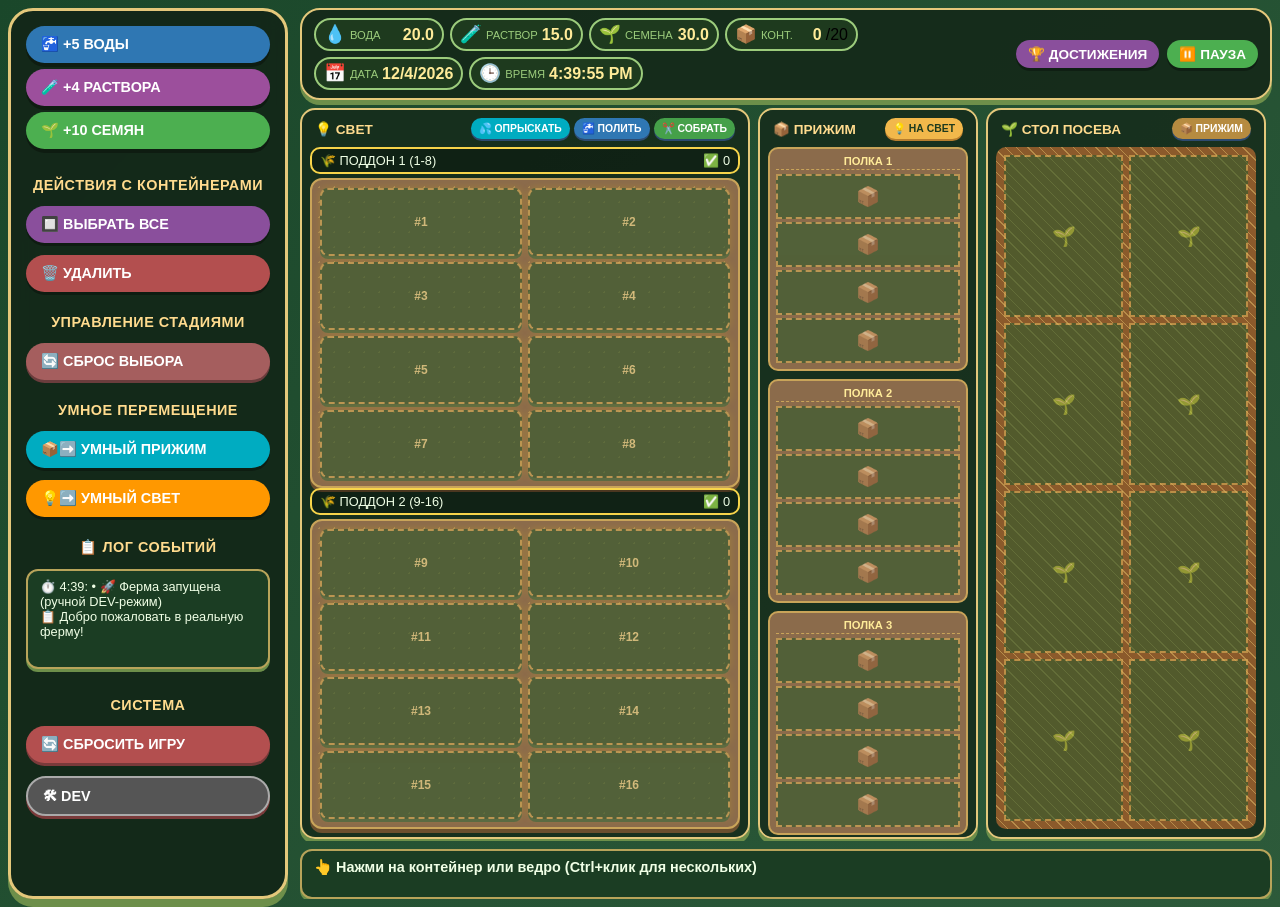
<file: index.html>
<!DOCTYPE html>
<html lang="ru">
<head>
    <meta charset="UTF-8">
    <meta name="viewport" content="width=device-width, initial-scale=1.0, maximum-scale=1.0, user-scalable=no">
    <title>🌾 ПШЕНИЧНАЯ ФЕРМА</title>
    <link rel="stylesheet" href="style.css">
</head>
<body>
<div class="container">
    <!-- Левая панель управления -->
    <div class="sidebar-left">
        <div class="resources-buttons">
            <button class="resource-add-btn water" id="addWaterBtn">🚰 +5 ВОДЫ</button>
            <button class="resource-add-btn solution" id="addSolutionBtn">🧪 +4 РАСТВОРА</button>
            <button class="resource-add-btn seeds" id="addSeedsBtn">🌱 +10 СЕМЯН</button>
        </div>

        <div class="section-title">ДЕЙСТВИЯ С КОНТЕЙНЕРАМИ</div>
        <button class="btn-action" id="selectAllBtn">🔲 ВЫБРАТЬ ВСЕ</button>
        <button class="btn-action delete" id="deleteSelectedBtn">🗑️ УДАЛИТЬ</button>

        <div class="section-title">УПРАВЛЕНИЕ СТАДИЯМИ</div>
        <button class="btn-stage reset" id="resetStageBtn"><span>🔄</span> СБРОС ВЫБОРА</button>

        <div class="section-title">УМНОЕ ПЕРЕМЕЩЕНИЕ</div>
        <button class="btn-smart" id="smartPressBtn"><span>📦➡️</span> УМНЫЙ ПРИЖИМ</button>
        <button class="btn-smart" id="smartLightBtn"><span>💡➡️</span> УМНЫЙ СВЕТ</button>

        <div class="section-title">📋 ЛОГ СОБЫТИЙ</div>
        <div class="log-panel" id="logPanel">Добро пожаловать в ферму!</div>

        <div class="section-title">СИСТЕМА</div>
        <button class="btn-system" id="resetGameBtn"><span>🔄</span> СБРОСИТЬ ИГРУ</button>
        <button class="btn-system dev-toggle-btn" id="toggleDevBtn"><span>🛠</span> DEV</button>
    </div>

    <!-- Панель разработчика (скрыта по умолчанию) -->
    <div class="dev-panel" id="devPanel">
        <div class="dev-panel-header" id="devPanelHeader">🛠️ DEV MODE</div>
        <div class="dev-section">
            <div class="dev-title">🎯 Контейнеры (выбранные)</div>
            <button class="dev-btn" id="devCStageSow">🌱 Посев (стол)</button>
            <button class="dev-btn" id="devCStagePress">📦 Прижим (полка 1)</button>
            <button class="dev-btn" id="devCStageLight">💡 Свет (готов к сбору)</button>
            <button class="dev-btn dev-danger" id="devDeleteSelected">🗑️ Удалить выбранные</button>
        </div>
        <div class="dev-section">
            <div class="dev-title">🪣 Вёдра (выбранные)</div>
            <button class="dev-btn" id="devBStageSoak">💧 Замачивание</button>
            <button class="dev-btn" id="devBStageAir">🌬 Проветривание</button>
            <button class="dev-btn" id="devBSow">🌱 Посадить</button>
            <button class="dev-btn" id="devBClear">🧹 Очистить</button>
        </div>
        <div class="dev-section">
            <div class="dev-title">⏩ Подогнать время (выбранные)</div>
            <button class="dev-btn" id="devAdvance1h">+1 час</button>
            <button class="dev-btn" id="devAdvance6h">+6 часов</button>
            <button class="dev-btn" id="devAdvance12h">+12 часов</button>
        </div>
        <div class="dev-section">
            <div class="dev-title">💰 Ресурсы</div>
            <button class="dev-btn" id="devAddWater">+100 воды</button>
            <button class="dev-btn" id="devAddSolution">+100 раствора</button>
            <button class="dev-btn" id="devAddSeeds">+100 семян</button>
        </div>
        <div class="dev-section">
            <button class="dev-btn" id="devForceUpdate">🔄 Обновить прогресс</button>
            <button class="dev-btn dev-danger" id="devResetAll">🧹 Сбросить ферму</button>
        </div>
    </div>

    <!-- Основная рабочая область -->
    <div class="main-content">
        <!-- Верхняя панель -->
        <div class="top-bar">
            <div class="resources-group">
                <div class="resource-card"><span class="resource-icon">💧</span><span class="resource-label">ВОДА</span><span class="resource-value" id="waterCount">20</span></div>
                <div class="resource-card"><span class="resource-icon">🧪</span><span class="resource-label">РАСТВОР</span><span class="resource-value" id="solutionCount">15</span></div>
                <div class="resource-card"><span class="resource-icon">🌱</span><span class="resource-label">СЕМЕНА</span><span class="resource-value" id="seedCount">30</span></div>
                <div class="resource-card"><span class="resource-icon">📦</span><span class="resource-label">КОНТ.</span><span class="resource-value" id="totalContainers">0</span>/20</div>
                <div class="resource-card"><span class="resource-icon">📅</span><span class="resource-label">ДАТА</span><span class="resource-value" id="currentDate">--.--.----</span></div>
                <div class="resource-card"><span class="resource-icon">🕒</span><span class="resource-label">ВРЕМЯ</span><span class="resource-value" id="currentTime">--:--:--</span></div>
            </div>
            <div class="top-buttons-group">
                <button class="top-btn achievements-btn" id="achievementsBtn">🏆 ДОСТИЖЕНИЯ</button>
                <button class="top-btn pause-btn" id="pauseBtn">⏸️ ПАУЗА</button>
            </div>
        </div>

        <!-- Рабочая область -->
        <div class="workspace">
            <!-- Свет -->
            <div class="column pallets-column">
                <div class="zone-header with-button" id="lightZoneHeader">
                    <span>💡 СВЕТ</span>
                    <div class="zone-buttons">
                        <button class="zone-btn spray-btn" id="spraySelectedBtn">💦 ОПРЫСКАТЬ</button>
                        <button class="zone-btn water-btn" id="waterSelectedBtn">🚰 ПОЛИТЬ</button>
                        <button class="zone-btn harvest-btn" id="harvestSelectedBtn">✂️ СОБРАТЬ</button>
                    </div>
                </div>
                <div class="pallet-wrapper">
                    <div class="pallet-header"><span>🌾 ПОДДОН 1 (1-8)</span><span>✅ <span id="readyCount1">0</span></span></div>
                    <div class="pallet"><div class="pallet-grid" id="containerGrid1"></div></div>
                </div>
                <div class="pallet-wrapper">
                    <div class="pallet-header"><span>🌾 ПОДДОН 2 (9-16)</span><span>✅ <span id="readyCount2">0</span></span></div>
                    <div class="pallet"><div class="pallet-grid" id="containerGrid2"></div></div>
                </div>
            </div>
            <!-- Прижим -->
            <div class="column press-column">
                <div class="zone-header with-button" id="pressZoneHeader">
                    <span>📦 ПРИЖИМ</span>
                    <button class="zone-btn light-btn" id="stageLightBtn">💡 НА СВЕТ</button>
                </div>
                <div class="press-vertical">
                    <div class="shelf-vertical"><div class="shelf-header">ПОЛКА 1</div><div class="shelf-vertical-containers" id="shelf1Container"></div></div>
                    <div class="shelf-vertical"><div class="shelf-header">ПОЛКА 2</div><div class="shelf-vertical-containers" id="shelf2Container"></div></div>
                    <div class="shelf-vertical"><div class="shelf-header">ПОЛКА 3</div><div class="shelf-vertical-containers" id="shelf3Container"></div></div>
                </div>
            </div>
            <!-- Стол посева -->
            <div class="column sowing-column">
                <div class="zone-header with-button" id="tableZoneHeader">
                    <span>🌱 СТОЛ ПОСЕВА</span>
                    <button class="zone-btn press-btn" id="stagePressBtn">📦 ПРИЖИМ</button>
                </div>
                <div class="table-container" id="tableContainer"></div>
            </div>
            <!-- Вёдра -->
            <div class="column buckets-column">
                <div class="zone-header" id="bucketsZoneHeader">
                    <span>💧 ВЁДРА</span>
                    <span class="bucket-count-indicator"><span id="totalSeedsInBuckets">0</span>/16 🌱</span>
                </div>
                <div class="buckets-grid" id="bucketsCompactContainer"></div>
                <div class="buckets-control-vertical">
                    <div class="control-row"><button class="btn-bucket-add" id="compactAdd1Btn">➕1 СЕМЯ</button><button class="btn-bucket-add" id="compactAdd4Btn">➕4 СЕМЯН</button></div>
                    <div class="control-row"><button class="btn-bucket-action" id="compactSoakBtn">💧 ЗАМОЧИТЬ</button><button class="btn-bucket-action" id="compactAirBtn">🌬 ПРОВЕТРИТЬ</button></div>
                    <div class="control-vertical">
                        <button class="btn-bucket-special sow" id="compactSowBtn">🌱 ПОСАДИТЬ</button>
                        <button class="btn-bucket-select" id="compactSelectFreeBtn">СВОБОДНЫЕ</button>
                        <button class="btn-bucket-select" id="compactSelectSoakBtn">ЗАМАЧИВАНИЕ</button>
                        <button class="btn-bucket-select" id="compactSelectAirBtn">ПРОВЕТРИВАНИЕ</button>
                        <button class="btn-bucket-select clear" id="compactClearBucketSelectionBtn">СНЯТЬ</button>
                    </div>
                </div>
            </div>
        </div>

        <!-- Нижняя панель выбранных -->
        <div class="selected-bottom-panel" id="selectedInfoBottom">👆 Нажми на контейнер или ведро (Ctrl+клик для нескольких)</div>
    </div>
</div>
<script type="module" src="src/main.js"></script>
</body>
</html>
</file>
<file: style.css>
* {
    margin: 0;
    padding: 0;
    box-sizing: border-box;
    font-family: -apple-system, BlinkMacSystemFont, 'Segoe UI', Roboto, sans-serif;
    user-select: none;
}

body {
    background: linear-gradient(135deg, #1a472a 0%, #2d5a3a 100%);
    min-height: 100vh;
    padding: 8px;
    display: flex;
    justify-content: center;
    align-items: center;
}

.container {
    max-width: 2000px;
    width: 100%;
    display: flex;
    gap: 12px;
    height: 99vh;
}

/* Левая панель (бывшая правая) */
.sidebar-left {
    flex: 0 0 280px;
    background: rgba(20, 40, 25, 0.95);
    backdrop-filter: blur(10px);
    border-radius: 25px;
    padding: 15px;
    border: 3px solid #e4c87b;
    box-shadow: 0 8px 0 #6d8f4a;
    display: flex;
    flex-direction: column;
    gap: 8px;
    overflow-y: auto;
    scrollbar-width: thin;
    scrollbar-color: #e4c87b #1a472a;
}

.sidebar-left::-webkit-scrollbar {
    width: 6px;
}
.sidebar-left::-webkit-scrollbar-track {
    background: #1a472a;
    border-radius: 10px;
}
.sidebar-left::-webkit-scrollbar-thumb {
    background: #e4c87b;
    border-radius: 10px;
}

/* Кнопки ресурсов */
.resources-buttons {
    display: flex;
    flex-direction: column;
    gap: 6px;
    margin-bottom: 10px;
}

.resource-add-btn {
    border: none;
    border-radius: 30px;
    padding: 10px;
    font-size: 0.9rem;
    font-weight: bold;
    color: white;
    cursor: pointer;
    box-shadow: 0 4px 0 rgba(0,0,0,0.3);
    transition: all 0.1s ease;
    text-align: left;
    padding-left: 15px;
}

.resource-add-btn.water {
    background: #2f77b3;
}
.resource-add-btn.solution {
    background: #9c4f9c;
}
.resource-add-btn.seeds {
    background: #4CAF50;
}

.resource-add-btn:active {
    transform: translateY(3px);
    box-shadow: 0 1px 0 rgba(0,0,0,0.3);
}

/* Заголовки секций */
.section-title {
    color: #ffdb8e;
    font-size: 0.9rem;
    font-weight: bold;
    margin: 10px 0 5px;
    text-align: center;
    letter-spacing: 0.5px;
    text-transform: uppercase;
}

/* Кнопки действий с контейнерами */
.btn-action {
    border: none;
    border-radius: 25px;
    padding: 10px;
    font-size: 0.9rem;
    font-weight: bold;
    color: white;
    cursor: pointer;
    box-shadow: 0 3px 0 rgba(0,0,0,0.3);
    transition: all 0.1s ease;
    width: 100%;
    text-align: left;
    padding-left: 15px;
    margin-bottom: 4px;
}

.btn-action:active {
    transform: translateY(2px);
    box-shadow: 0 1px 0 rgba(0,0,0,0.3);
}

.btn-action.spray {
    background: #00acc1;
}
.btn-action.water {
    background: #2f77b3;
}
.btn-action.harvest {
    background: #45a049;
}
.btn-action.delete {
    background: #b34f4f;
}
#selectAllBtn {
    background: #8a4f9c;
}

/* Кнопка сброса выбора */
.btn-stage.reset {
    border: none;
    border-radius: 25px;
    padding: 10px;
    font-size: 0.9rem;
    font-weight: bold;
    color: white;
    background: #a55e5e;
    cursor: pointer;
    box-shadow: 0 3px 0 #6b3d3d;
    transition: all 0.1s ease;
    width: 100%;
    text-align: left;
    padding-left: 15px;
    margin-bottom: 4px;
}

.btn-stage.reset:active {
    transform: translateY(2px);
    box-shadow: 0 1px 0 #6b3d3d;
}

/* Кнопки умного перемещения */
.btn-smart {
    border: none;
    border-radius: 25px;
    padding: 10px;
    font-size: 0.9rem;
    font-weight: bold;
    color: white;
    cursor: pointer;
    box-shadow: 0 3px 0 rgba(0,0,0,0.3);
    transition: all 0.1s ease;
    width: 100%;
    text-align: left;
    padding-left: 15px;
    margin-bottom: 4px;
}

.btn-smart:active {
    transform: translateY(2px);
    box-shadow: 0 1px 0 rgba(0,0,0,0.3);
}

#smartPressBtn {
    background: #00acc1;
}
#smartLightBtn {
    background: #ff9800;
}

/* Лог событий */
.log-panel {
    background: #1b3d23;
    border-radius: 12px;
    padding: 8px 12px;
    border: 2px solid #b8a45a;
    color: #f0ffe6;
    font-size: 0.8rem;
    overflow-y: auto;
    box-shadow: 0 3px 0 #6d8f4a;
    min-height: 100px;
    max-height: 150px;
    margin-bottom: 10px;
}

/* Системная кнопка сброса игры */
.btn-system {
    border: none;
    border-radius: 25px;
    padding: 10px;
    font-size: 0.9rem;
    font-weight: bold;
    color: white;
    background: #b34f4f;
    cursor: pointer;
    box-shadow: 0 3px 0 #7a3a3a;
    transition: all 0.1s ease;
    width: 100%;
    text-align: left;
    padding-left: 15px;
}

.btn-system:active {
    transform: translateY(2px);
    box-shadow: 0 1px 0 #7a3a3a;
}

/* Основная рабочая область */
.main-content {
    flex: 1;
    display: flex;
    flex-direction: column;
    height: 99vh;
    overflow: hidden;
}

/* --- Далее идут все старые стили (без изменений) --- */
.top-bar {
    background: rgba(20, 40, 25, 0.9);
    border-radius: 20px;
    padding: 8px 12px;
    margin-bottom: 8px;
    border: 2px solid #e4c87b;
    box-shadow: 0 5px 0 #6d8f4a;
    display: flex;
    align-items: center;
    justify-content: space-between;
    gap: 10px;
    flex-wrap: wrap;
}

.resources-group {
    display: flex;
    gap: 6px;
    flex-wrap: wrap;
    flex: 1;
}

.resource-card {
    background: #1e3a1e;
    border: 2px solid #9ccc7c;
    border-radius: 20px;
    padding: 4px 8px;
    display: flex;
    align-items: center;
    gap: 4px;
    min-width: 130px;   /* было 70px */
    flex: 0 1 auto;
}
.resource-icon { font-size: 1.1rem; min-width: 20px; }
.resource-label { font-size: 0.7rem; color: #9ccc7c; white-space: nowrap; }
.resource-value { color: #ffeb99; font-size: 1rem; font-weight: bold; margin-left: auto; min-width: 25px; text-align: right; }

.top-buttons-group { display: flex; gap: 8px; flex-shrink: 0; }
.top-btn {
    border: none;
    border-radius: 30px;
    padding: 6px 12px;
    font-size: 0.85rem;
    font-weight: bold;
    display: flex;
    align-items: center;
    gap: 5px;
    cursor: pointer;
    transition: all 0.1s ease;
    color: white;
    box-shadow: 0 3px 0 rgba(0,0,0,0.3);
    white-space: nowrap;
}
.top-btn:active { transform: translateY(2px); box-shadow: 0 1px 0 rgba(0,0,0,0.3); }
.top-btn.achievements-btn { background: #8a4f9c; }
.top-btn.pause-btn { background: #4caf50; }

.workspace {
    display: flex;
    gap: 8px;
    flex: 1;
    min-height: 0;
    overflow-x: auto;
    padding-bottom: 2px;
}

.column {
    display: flex;
    flex-direction: column;
    background: rgba(20, 40, 25, 0.8);
    border-radius: 15px;
    padding: 8px;
    border: 2px solid #e4c87b;
    box-shadow: 0 5px 0 #6d8f4a;
    height: 100%;
    overflow-y: auto;
}
.pallets-column { flex: 0 0 450px; }
.press-column { flex: 0 0 220px; }
.sowing-column { flex: 0 0 280px; }
.buckets-column { flex: 0 0 300px; }

.zone-header {
    color: #ffdb8e;
    font-weight: bold;
    font-size: 0.85rem;
    margin-bottom: 8px;
    text-align: center;
    display: flex;
    justify-content: space-between;
    align-items: center;
    padding: 0 5px;
    cursor: pointer;
    transition: background-color 0.2s;
}
.zone-header:hover { background-color: rgba(255,255,255,0.1); border-radius: 10px; }
.zone-header.with-button { cursor: default; }
.zone-header.with-button:hover { background-color: transparent; }

.zone-buttons { display: flex; gap: 4px; }
.zone-btn {
    background: #4a6fa5;
    border: none;
    border-radius: 15px;
    padding: 4px 8px;
    font-size: 0.65rem;
    font-weight: bold;
    color: white;
    cursor: pointer;
    box-shadow: 0 2px 0 #2d4a6f;
    transition: 0.1s;
    white-space: nowrap;
}
.zone-btn:active { transform: translateY(2px); box-shadow: none; }
.zone-btn.harvest-btn { background: #45a049; }
.zone-btn.spray-btn { background: #00acc1; }
.zone-btn.water-btn { background: #2f77b3; }
.zone-btn.light-btn { background: #f2b84b; color: #1e3a1e; box-shadow: 0 2px 0 #b87e2e; }
.zone-btn.press-btn { background: #b68b40; }

.bucket-count-indicator {
    font-size: 0.7rem;
    background: #1f4727;
    padding: 2px 6px;
    border-radius: 10px;
    border: 1px solid #e4c87b;
}

.pallet-wrapper {
    flex: 1;
    display: flex;
    flex-direction: column;
    min-height: 0;
}
.pallet-wrapper:first-child { margin-bottom: 12px; }

.pallet-header {
    background: rgba(0,0,0,0.3);
    border-radius: 10px;
    padding: 4px 8px;
    margin-bottom: 4px;
    border: 2px solid #f7d44a;
    font-size: 0.8rem;
    display: flex;
    justify-content: space-between;
    color: #f0ffe6;
    cursor: pointer;
    transition: background-color 0.2s;
}
.pallet-header:hover { background-color: rgba(255,255,255,0.2); }

.pallet {
    background: #8b6b4b;
    background-image: radial-gradient(circle, #a88653 1px, transparent 1px);
    background-size: 15px 15px;
    border-radius: 12px;
    padding: 8px;
    border: 2px solid #c9a459;
    box-shadow: 0 4px 0 #6b4f2e;
    flex: 1;
    display: flex;
    flex-direction: column;
}
.pallet-grid {
    display: grid;
    grid-template-columns: repeat(2, 1fr);
    gap: 6px;
    height: 100%;
}

.press-vertical { display: flex; flex-direction: column; gap: 8px; height: 100%; }
.shelf-vertical {
    background: #8b6b4b;
    border-radius: 10px;
    padding: 6px;
    border: 2px solid #c9a459;
    flex: 1;
    display: flex;
    flex-direction: column;
    min-height: 0;
}
.shelf-header {
    color: #ffeb99;
    font-size: 0.7rem;
    text-align: center;
    font-weight: bold;
    border-bottom: 1px dashed #c9a459;
    padding-bottom: 2px;
    margin-bottom: 4px;
    cursor: pointer;
}
.shelf-header:hover { background-color: rgba(255,255,255,0.1); }
.shelf-vertical-containers {
    display: flex;
    flex-direction: column;
    gap: 3px;
    flex: 1;
    overflow-y: auto;
}

.table-container {
    display: grid;
    grid-template-columns: repeat(2, 1fr);
    gap: 6px;
    background: #8b5a2b;
    background-image: repeating-linear-gradient(45deg, #b78c4a 0px, #b78c4a 1px, transparent 1px, transparent 8px);
    padding: 8px;
    border-radius: 10px;
    flex: 1;
    overflow-y: auto;
}

.buckets-grid {
    display: grid;
    grid-template-columns: repeat(2, 1fr);
    gap: 6px;
    background: #2d5a3a;
    padding: 6px;
    border-radius: 10px;
    border: 2px solid #b8a45a;
    margin-bottom: 10px;
}
.buckets-grid .bucket {
    background: #7a5a3a;
    border: 2px solid #c9a459;
    border-radius: 0 0 15px 15px;
    padding: 6px 2px;
    min-height: 80px;
    display: flex;
    flex-direction: column;
    align-items: center;
    justify-content: center;
    position: relative;
    box-shadow: 0 4px 0 #4f3a2a;
    cursor: pointer;
    transition: all 0.1s ease;
}
.buckets-grid .bucket::before {
    content: '🪣';
    position: absolute;
    top: -12px;
    left: 50%;
    transform: translateX(-50%);
    font-size: 24px;
    filter: drop-shadow(0 2px 2px rgba(0,0,0,0.5));
}
.buckets-grid .bucket.active { background: #5a7a5a; }
.buckets-grid .bucket.selected {
    border: 3px solid #ffaa00;
    background: #3d874a;
    box-shadow: 0 0 15px #ffaa00;
}
.buckets-grid .bucket:hover { transform: scale(1.02); border-color: #ffd966; }
.buckets-grid .bucket-icon { font-size: 18px; margin-bottom: 2px; }
.buckets-grid .bucket-count { font-size: 13px; font-weight: bold; color: #ffeb99; }
.buckets-grid .bucket-status { font-size: 11px; margin-top: 2px; }

.buckets-control-vertical {
    display: flex;
    flex-direction: column;
    gap: 8px;
    background: #1f4727;
    border-radius: 12px;
    padding: 10px;
    border: 2px solid #e4c87b;
}
.control-row { display: flex; gap: 5px; justify-content: space-between; }
.control-vertical { display: flex; flex-direction: column; gap: 5px; }

.btn-bucket-add {
    background: #ff9800;
    border: none;
    border-radius: 20px;
    padding: 8px 5px;
    font-size: 0.8rem;
    font-weight: bold;
    color: white;
    cursor: pointer;
    box-shadow: 0 2px 0 #b16500;
    transition: all 0.1s ease;
    flex: 1;
}
.btn-bucket-add#compactAdd4Btn { background: #f44336; box-shadow: 0 2px 0 #b32d2d; }
.btn-bucket-add:active { transform: translateY(2px); box-shadow: none; }

.btn-bucket-action {
    background: #4a6fa5;
    border: none;
    border-radius: 20px;
    padding: 8px 5px;
    font-size: 0.8rem;
    font-weight: bold;
    color: white;
    cursor: pointer;
    box-shadow: 0 2px 0 #2d4a6f;
    transition: all 0.1s ease;
    flex: 1;
    white-space: nowrap;
}
.btn-bucket-action#compactAirBtn { background: #7b6c5c; box-shadow: 0 2px 0 #5a4e42; }
.btn-bucket-action:active { transform: translateY(2px); box-shadow: none; }

.btn-bucket-special {
    border: none;
    border-radius: 20px;
    padding: 10px;
    font-size: 0.9rem;
    font-weight: bold;
    color: white;
    cursor: pointer;
    box-shadow: 0 2px 0 #2d6b2d;
    transition: all 0.1s ease;
    width: 100%;
    text-align: center;
    margin-bottom: 5px;
}
.btn-bucket-special.sow { background: #4CAF50; }
.btn-bucket-special:active { transform: translateY(2px); box-shadow: none; }

.btn-bucket-select {
    background: #8a4f9c;
    border: none;
    border-radius: 20px;
    padding: 8px 10px;
    font-size: 0.8rem;
    font-weight: bold;
    color: white;
    cursor: pointer;
    box-shadow: 0 2px 0 #4a2b55;
    transition: all 0.1s ease;
    width: 100%;
    text-align: center;
}
.btn-bucket-select.clear { background: #a55e5e; box-shadow: 0 2px 0 #6b3d3d; }
.btn-bucket-select:active { transform: translateY(2px); box-shadow: none; }

.container-card {
    background: #4f7a4f;
    border: 2px solid #dbb158;
    border-radius: 8px;
    padding: 4px;
    display: flex;
    flex-direction: column;
    align-items: center;
    justify-content: center;
    font-size: 0.7rem;
    position: relative;
    box-shadow: 0 3px 0 #1f4727;
    cursor: pointer;
    transition: all 0.1s ease;
    min-height: 65px;
}
.container-card.selected {
    border: 3px solid #ffaa00 !important;
    background: #3d874a !important;
    box-shadow: 0 0 15px #ffaa00 !important;
}

.sowing-column .container-card {
    background: #5f8b4f;
    border: 2px solid #f0c45a;
    box-shadow: 0 4px 0 #3d6b3d, 0 0 0 2px rgba(255,215,0,0.2);
    min-height: 70px;
}
.sowing-column .container-card:hover {
    transform: scale(1.02);
    border-color: #ffd966;
    box-shadow: 0 4px 0 #3d6b3d, 0 0 15px gold;
}

.pallet .container-card {
    background: #5a8f5a;
    border: 2px solid #ffd966;
    box-shadow: 0 3px 0 #3d6b3d, 0 0 8px rgba(255,215,0,0.3);
    min-height: 60px;
}
.pallet .container-card.light {
    background: #6a9f6a;
    border: 3px solid #ffaa00;
    box-shadow: 0 3px 0 #3d6b3d, 0 0 12px #ffaa00;
}

.shelf-vertical-containers .container-card {
    height: 45px;
    min-height: 45px;
    background: #4f7a4f;
    border: 2px solid #dbb158;
    border-radius: 6px;
    display: flex;
    flex-direction: row;
    align-items: center;
    justify-content: space-between;
    padding: 0 5px;
    font-size: 0.65rem;
    box-shadow: 0 2px 0 #1f4727;
}
.shelf-vertical-containers .container-card:not(:last-child)::after {
    content: '';
    position: absolute;
    bottom: -3px;
    left: 6px;
    right: 6px;
    height: 3px;
    background: rgba(0,0,0,0.2);
    border-radius: 0 0 3px 3px;
    z-index: 1;
}

.container-number { font-weight: bold; color: #ffeb99; font-size: 0.75rem; }
.container-icons { display: flex; gap: 2px; font-size: 0.8rem; }

.progress-container {
    width: 90%;
    height: 6px;
    background-color: #1f4727;
    border-radius: 4px;
    margin: 3px 0;
    overflow: hidden;
    border: 1px solid #b8a45a;
    box-shadow: inset 0 1px 2px rgba(0,0,0,0.3);
}
.progress-fill {
    height: 100%;
    background: linear-gradient(90deg, #4caf50, #8bc34a);
    border-radius: 4px;
    transition: width 0.3s ease;
}
.container-card.soak .progress-fill { background: linear-gradient(90deg, #4a6fa5, #6d8fd1); }
.container-card.air .progress-fill { background: linear-gradient(90deg, #7b6c5c, #a5927a); }
.container-card.sow .progress-fill { background: linear-gradient(90deg, #4caf50, #8bc34a); }
.container-card.press .progress-fill { background: linear-gradient(90deg, #b68b40, #e6b450); }
.container-card.light .progress-fill { background: linear-gradient(90deg, #f2b84b, #ffd966); }

.shelf-vertical-containers .progress-container { width: 35px; height: 5px; margin: 0 2px; }
.container-day { font-size: 0.6rem; color: #9ccc7c; }

.table-cell.empty, .shelf-cell.empty, .pallet .container-card.empty {
    background: #2d5a2d;
    border: 2px dashed #dbb158;
    display: flex;
    align-items: center;
    justify-content: center;
    font-size: 1.2rem;
    color: #9ccc7c;
    opacity: 0.6;
    min-height: 60px;
}
.shelf-cell.empty { height: 45px; min-height: 45px; }
.container-card.empty.selected {
    border: 2px dashed #ffaa00;
    background: #2d5a2d;
    box-shadow: none;
}

.selected-bottom-panel {
    background: #1b3d23;
    border-radius: 12px;
    padding: 8px 12px;
    margin-top: 8px;
    border: 2px solid #b8a45a;
    color: #f0ffe6;
    font-size: 0.9rem;
    font-weight: bold;
    box-shadow: 0 3px 0 #6d8f4a;
    min-height: 50px;
    max-height: 80px;
    overflow-y: auto;
    width: 100%;
}

/* ===== DEV-панель ===== */
.dev-panel {
    display: none;
    position: fixed;
    left: calc(50% - 200px);
    top: 20px;
    width: 400px;
    max-height: 80vh;
    overflow-y: auto;
    background: #1e3a1e;
    border: 3px solid #ffaa00;
    border-radius: 20px;
    padding: 15px;
    z-index: 1000;
    box-shadow: 0 0 30px rgba(0,0,0,0.7);
}

.dev-panel.visible {
    display: block;
}

.dev-panel-header {
    cursor: move;
    user-select: none;
}

.dev-section {
    margin-bottom: 12px;
}

.dev-title {
    color: #ffdb8e;
    font-size: 0.9rem;
    margin-bottom: 5px;
    text-transform: uppercase;
    letter-spacing: 0.5px;
}

.dev-btn {
    display: inline-block;
    margin: 3px;
    padding: 6px 12px;
    background: #4f7a4f;
    color: white;
    border: 2px solid #dbb158;
    border-radius: 20px;
    cursor: pointer;
    font-weight: bold;
    font-size: 0.8rem;
    transition: 0.1s;
}

.dev-btn:hover {
    background: #5f8b5f;
}

.dev-btn.dev-danger {
    background: #b34f4f;
    border-color: #ff4444;
}

.dev-toggle-btn {
    background: #555;
    border: 2px solid #aaa;
    margin-top: 5px;
}
</file>
